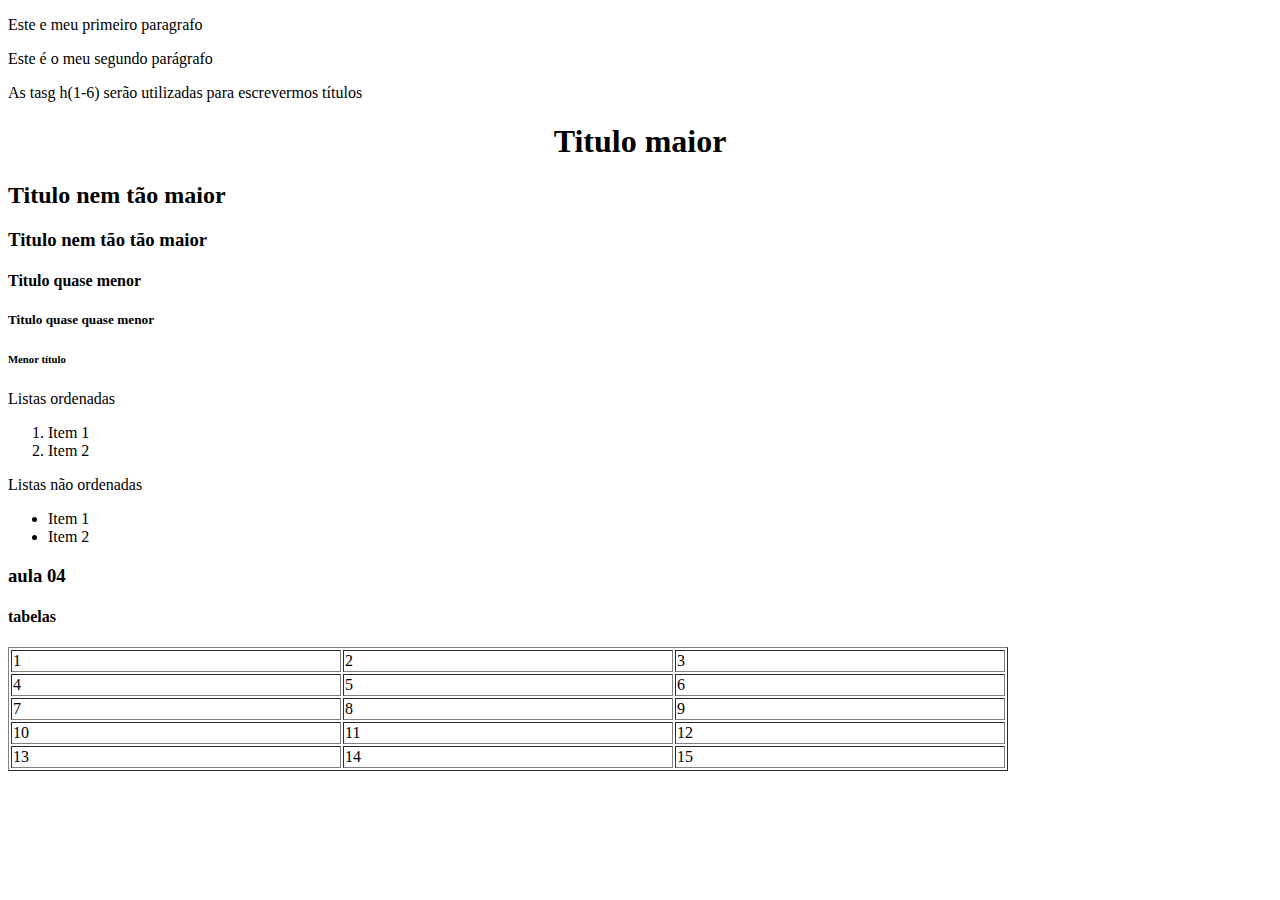
<file: index.html>
<!DOCTYPE html>
<html lang="pt-BR">
<head>
    <meta charset="UTF-8">
    <meta http-equiv="X-UA-Compatible" content="IE=edge">
    <meta name="viewport" content="width=device-width, initial-scale=1.0">
    <title>Meu primeiro site</title>
    <link rel="stylesheet" href="syle.css">
</head>
<body>
  <p>Este e meu primeiro paragrafo</p> 
  <p>Este é o meu segundo parágrafo</p>
<p>As tasg h(1-6) serão utilizadas para escrevermos títulos</p>
<center><h1>Titulo maior</h1></center>
<h2>Titulo nem tão maior</h2>
<h3>Titulo nem tão tão maior</h3>
<h4>Titulo quase menor</h4>
<h5>Titulo quase quase menor</h5>
<h6>Menor título</h6>

<p>Listas ordenadas</p>
<ol>
<li>Item 1</li>
<li>Item 2</li>
</ol>

<p> Listas não ordenadas</p>
<ul>
<li>Item 1</li>
<li>Item 2</li>
</ul>

<h3> aula 04</h3>

<h4>tabelas</h4>

<table border="1">

<tr>
  <td>
    1
  </td>
  <td>
    2
  </td>
  <td>
    3
  </td>
</tr>

<tr>
  <td>
    4
  </td>
  <td>
    5
  </td>
  <td>
    6
  </td>
</tr>

<tr>
  <td>
    7
  </td>
  <td>
    8
  </td>
  <td>
    9
  </td>
</tr>

<tr>
  <td>
    10
  </td>
  <td>
    11
  </td>
  <td>
    12
  </td>
</tr>

<tr>
  <td>
    13
  </td>
  <td>
    14
  </td>
  <td>
    15
  </td>
</tr>


</table>

</body>
</html>
</file>
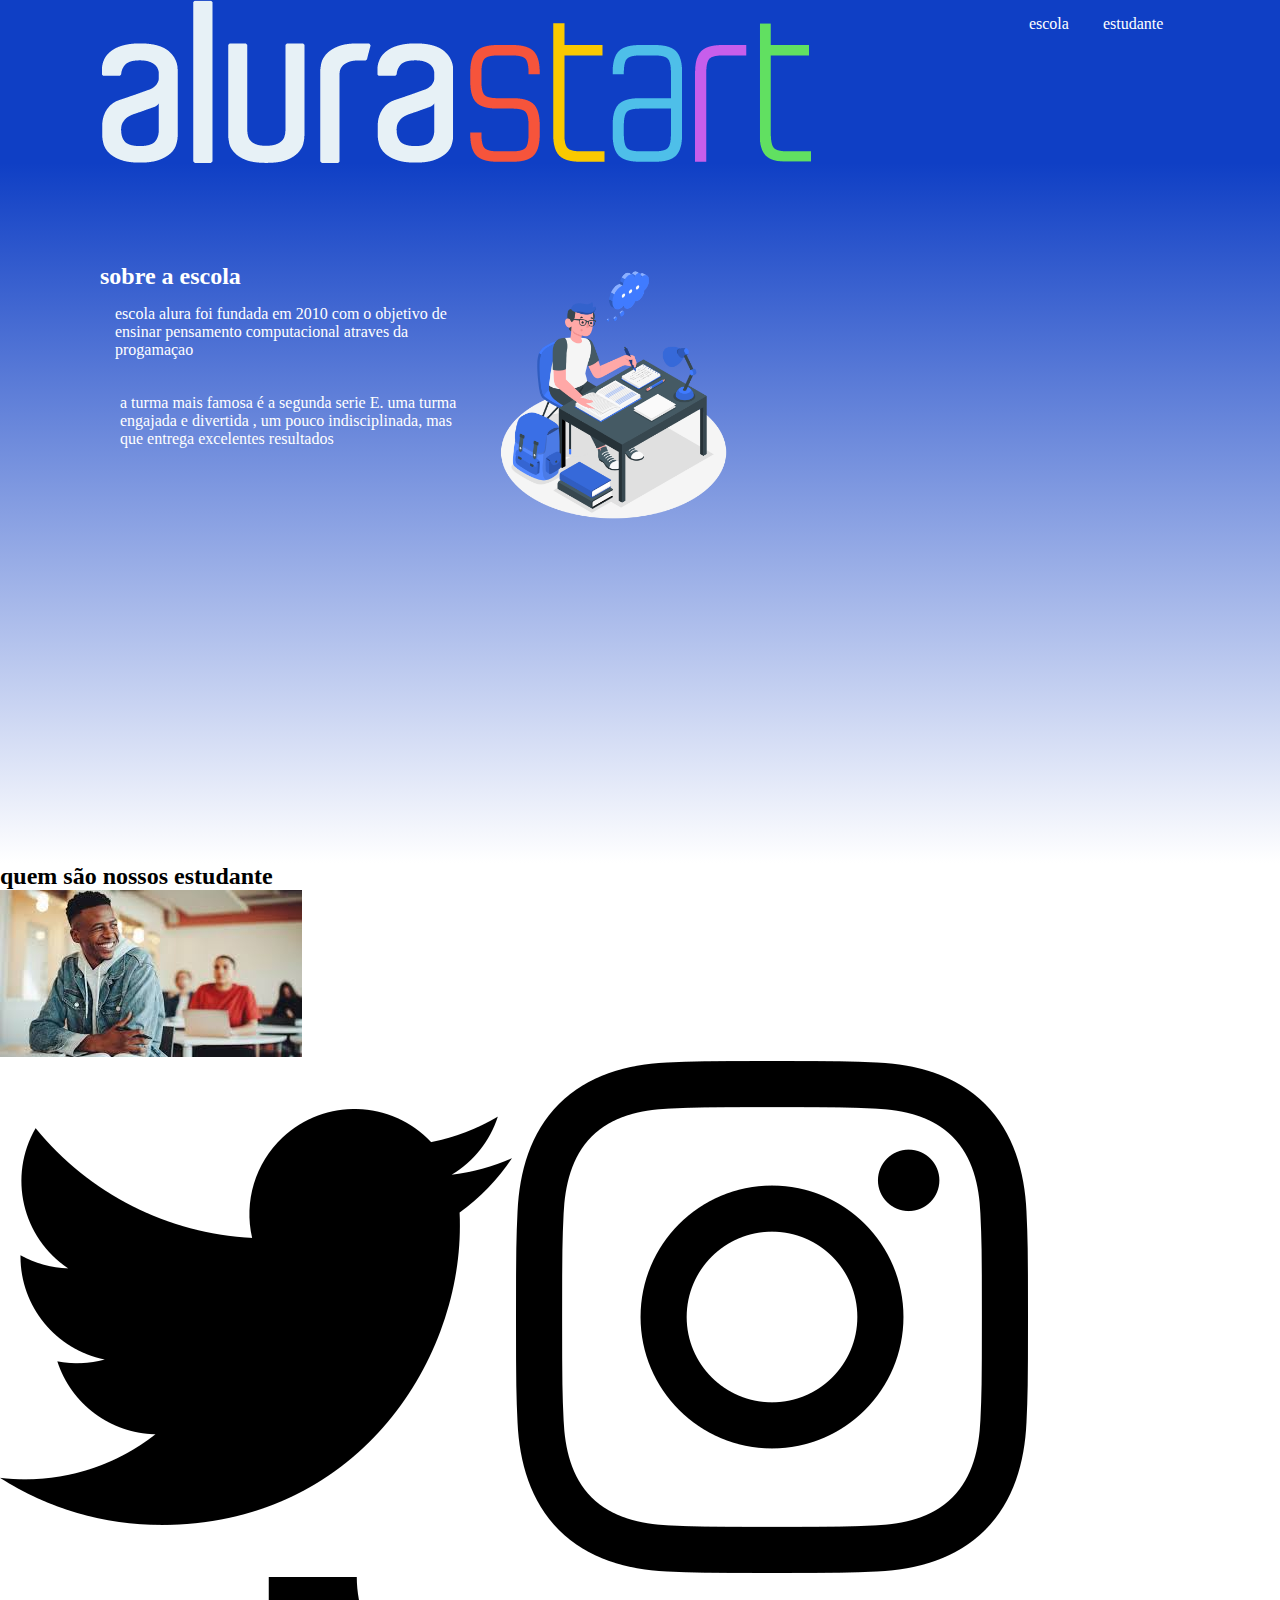
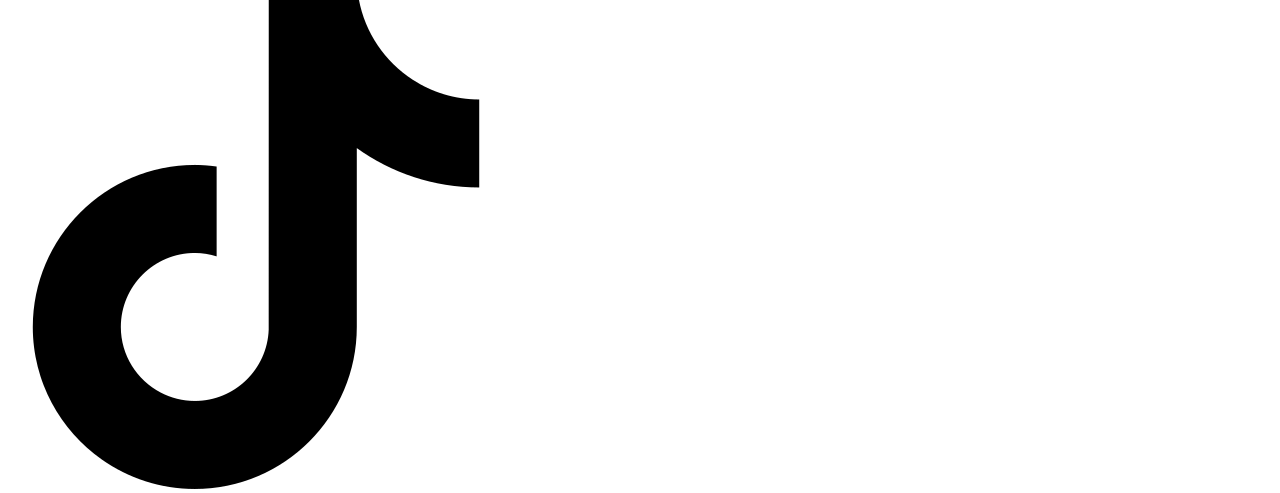
<file: index2.html>
<!DOCTYPE html>
<html lang="pt-BR">
<head>
    <meta charset="UTF-8">
    <meta http-equiv="X-UA-Compatible" content="IE=edge">
    <meta name="viewport" content="width=device-width, initial-scale=1.0">
    <title>AluraStart</title>
    <link rel="stylesheet" href="style.css">
</head>
<body>
    <header class="cabecalho">
        <img src="alurastart logo.png" alt="logo">
        <ul class="lista-cabecalho">
          <li class="lista-item">escola</li>
          <li class="lista-item">estudante</li>

        </ul>
    </header>
    <section class="primeira-parte">
        <div class="textos">
            <h2 class="quem somos">
                sobre a escola
            </h2>
            <p class="primeiro-paragrafo">
                escola alura foi fundada em 2010
                com o objetivo de  ensinar pensamento  computacional atraves da  progamaçao
            </p>
            <p class="segundo-paragrafo">
                a turma mais famosa é a segunda serie E. uma turma engajada e divertida , um pouco indisciplinada, mas que entrega excelentes resultados
            </p>
        </div>

        <div class="foto-estudante">
            <img src="Studying-amico.png" alt="" class="foto-estudante">
        </div>
    </section>
    <section class="estudantes">
    <h2 class="itulo-estudante"> quem são nossos estudante</h2>
    <div class="estudante">
        <img src="images.jpeg" alt="foto" class="foto-do-estudante">
    </div>
    <div class="icones">
        <img src="twitter.png" alt="imagem-icone">
        <img src="instagram.png" alt="imagem-icone">
        <img src="tik-tok.png" alt="imagem-icone">
    </div>
    </section>
</body>
</html>
</file>
<file: syle.css>
table{
    width: 1000px;
    
}
</file>
<file: style.css>
*{
    margin: 0;
    padding: 0;
}

.cabecalho{
    background-color:#0f3fc5;
    display: flex;

    justify-content: space-around;
}

.lista-cabecalho{
    color: white;
    size: 23Spx;
}

.lista-item{
    display:inline-block;
    color: white;
    padding: 15px;
}

.primeira-parte{
    background-image: linear-gradient(#0f3fc5,white);
    height: 500px;
    padding: 100px;
    color: white;
    display:flex
}
.quem-somos{
    padding: 20px;
}
.primeiro-paragrafo{ 
    padding: 15px;
}
.segundo-paragrafo{
    padding: 15pt;
}
.foto-estudante{
    width: 50%;
}
.titulo-estudante{
    display: flex;
    justify-content: space-around;
    align-items: center;
}
.textos{
    width: 35%;
}
</file>
